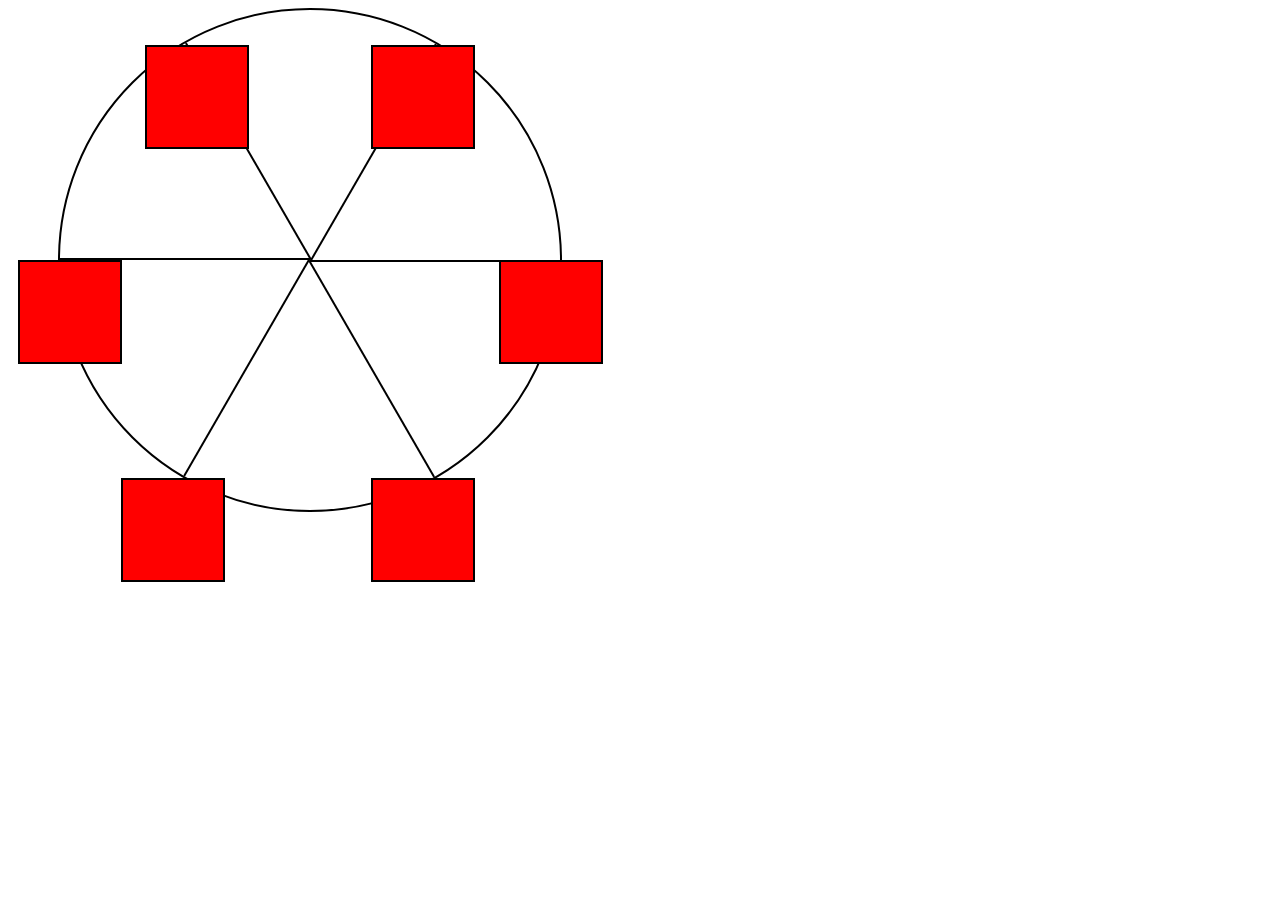
<file: CSS-Animation-ferriswheel/index.html>
<!DOCTYPE html>
<html lang="en">
  <head>
    <meta charset="UTF-8">
    <title>Ferris Wheel</title>
    <link rel="stylesheet" href="./styles.css">
  </head>
  <body>
    <div class="wheel">
      <span class="line"></span>
      <span class="line"></span>
      <span class="line"></span>
      <span class="line"></span>
      <span class="line"></span>
      <span class="line"></span>

      <div class="cabin"></div>
      <div class="cabin"></div>
      <div class="cabin"></div>
      <div class="cabin"></div>
      <div class="cabin"></div>
      <div class="cabin"></div>
    </div>
  </body>
</html>
</file>
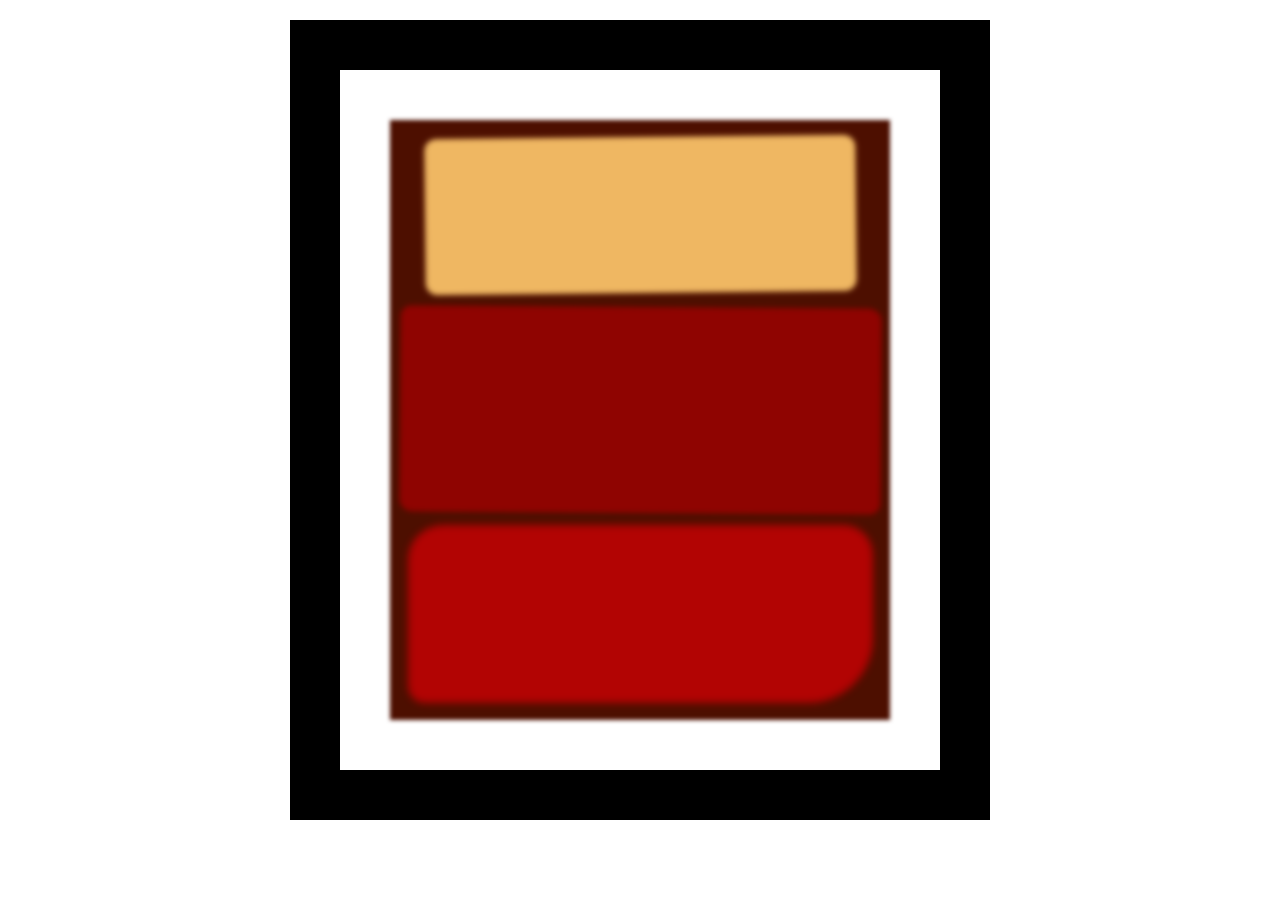
<file: CSS-Box-model-rothko-painting/index.html>
<!DOCTYPE html>
<html lang="en">
  <head>
    <meta charset="UTF-8">
    <title>Rothko Painting</title>
    <link href="./styles.css" rel="stylesheet">
  </head>
  <body>
    <div class="frame">
      <div class="canvas">
        <div class="one"></div>
        <div class="two"></div>
        <div class="three"></div>
      </div>
    </div>
  </body>
</html>
</file>
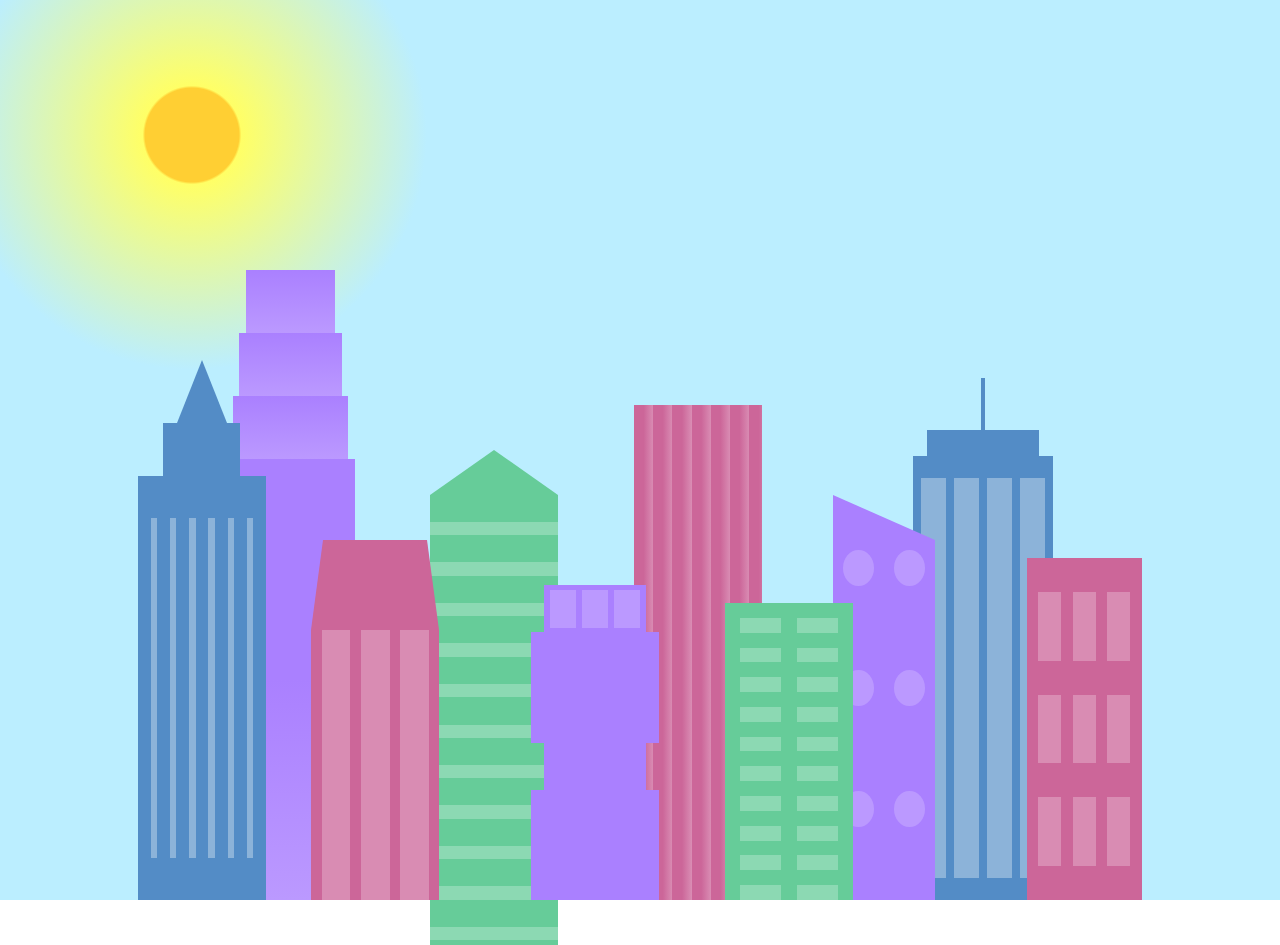
<file: CSS-variables-skylines/index.html>
<!DOCTYPE html>
<html lang="en">    
  <head>
    <meta charset="UTF-8">
    <title>City Skyline</title>
    <link href="styles.css" rel="stylesheet" />   
  </head>

  <body>
    <div class="background-buildings sky">
      <div></div>
      <div></div>
      <div class="bb1 building-wrap">
        <div class="bb1a bb1-window"></div>
        <div class="bb1b bb1-window"></div>
        <div class="bb1c bb1-window"></div>
        <div class="bb1d"></div>
      </div>
      <div class="bb2">
        <div class="bb2a"></div>
        <div class="bb2b"></div>
      </div>
      <div class="bb3"></div>
      <div></div>
      <div class="bb4 building-wrap">
        <div class="bb4a"></div>
        <div class="bb4b"></div>
        <div class="bb4c window-wrap">
          <div class="bb4-window"></div>
          <div class="bb4-window"></div>
          <div class="bb4-window"></div>
          <div class="bb4-window"></div>
        </div>
      </div>
      <div></div>
      <div></div>
    </div>

    <div class="foreground-buildings">
      <div></div>
      <div></div>
      <div class="fb1 building-wrap">
        <div class="fb1a"></div>
        <div class="fb1b"></div>
        <div class="fb1c"></div>
      </div>
      <div class="fb2">
        <div class="fb2a"></div>
        <div class="fb2b window-wrap">
          <div class="fb2-window"></div>
          <div class="fb2-window"></div>
          <div class="fb2-window"></div>
        </div>
      </div>
      <div></div>
      <div class="fb3 building-wrap">
        <div class="fb3a window-wrap">
          <div class="fb3-window"></div>
          <div class="fb3-window"></div>
          <div class="fb3-window"></div>
        </div>
        <div class="fb3b"></div>
        <div class="fb3a"></div>
        <div class="fb3b"></div>
      </div>
      <div class="fb4">
        <div class="fb4a"></div>
        <div class="fb4b">
          <div class="fb4-window"></div>
          <div class="fb4-window"></div>
          <div class="fb4-window"></div>
          <div class="fb4-window"></div>
          <div class="fb4-window"></div>
          <div class="fb4-window"></div>
        </div>
      </div>
      <div class="fb5"></div>
      <div class="fb6"></div>
      <div></div>
      <div></div>
    </div>
  </body>
</html>
</file>
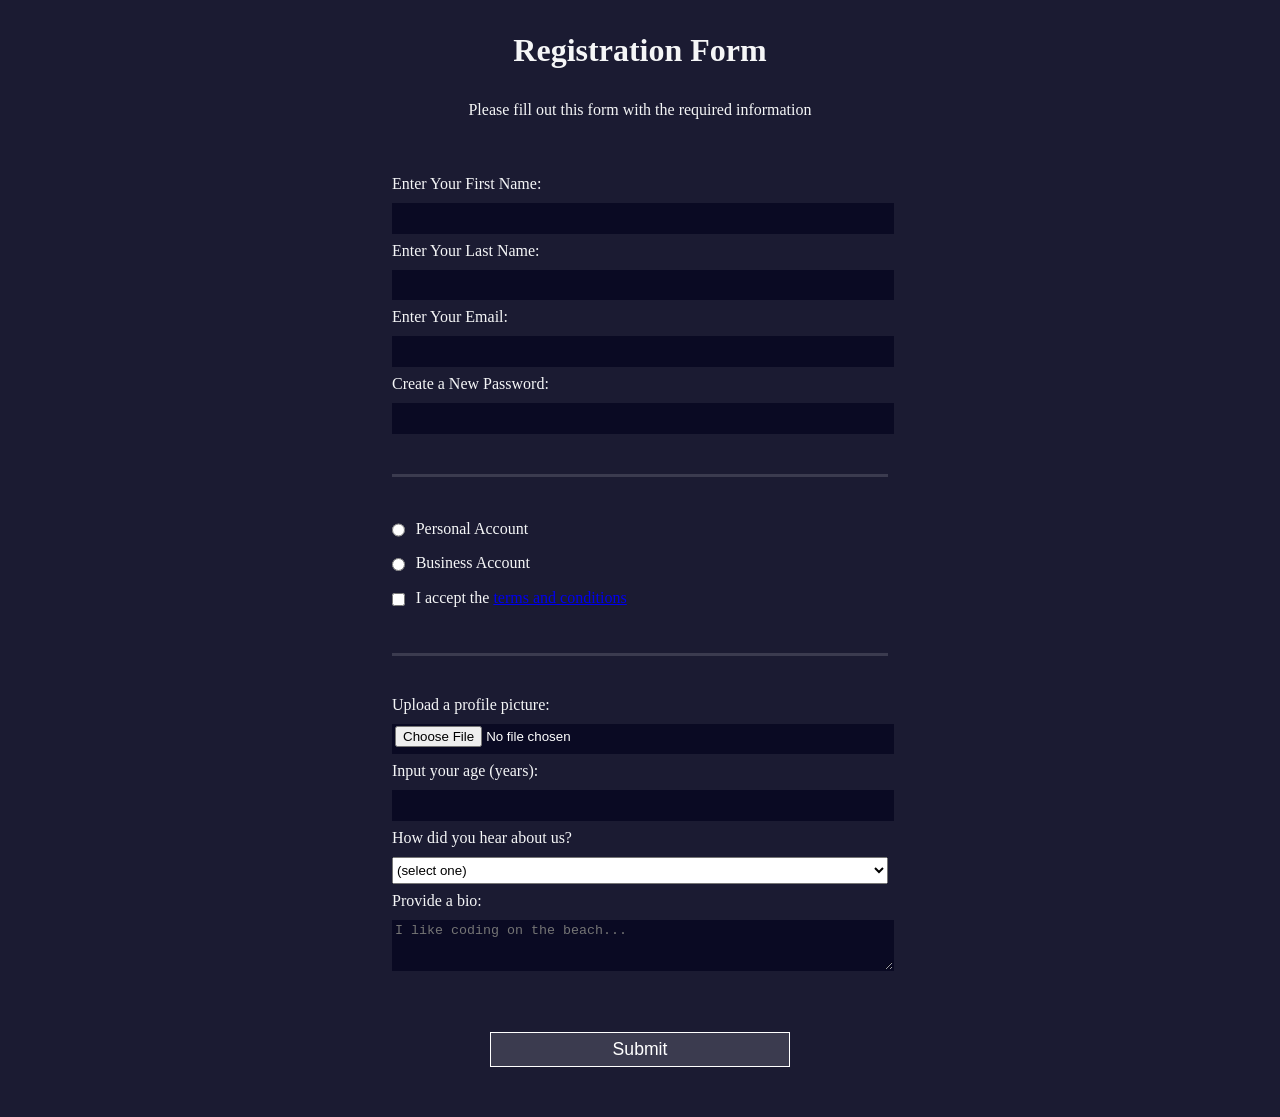
<file: HTML-forms-registeration-form/index.html>
<!DOCTYPE html>
<html lang="en">
  <head>
    <meta charset="UTF-8">
    <title>Registration Form</title>
    <link rel="stylesheet" href="styles.css" />
  </head>
  <body>
    <h1>Registration Form</h1>
    <p>Please fill out this form with the required information</p>
    <form method="post" action='https://register-demo.freecodecamp.org'>
      <fieldset>
        <label for="first-name">Enter Your First Name: <input id="first-name" name="first-name" type="text" required /></label>
        <label for="last-name">Enter Your Last Name: <input id="last-name" name="last-name" type="text" required /></label>
        <label for="email">Enter Your Email: <input id="email" name="email" type="email" required /></label>
        <label for="new-password">Create a New Password: <input id="new-password" name="new-password" type="password" pattern="[a-z0-5]{8,}" required /></label>
      </fieldset>
      <fieldset>
        <label for="personal-account"><input id="personal-account" type="radio" name="account-type" class="inline" /> Personal Account</label>
        <label for="business-account"><input id="business-account" type="radio" name="account-type" class="inline" /> Business Account</label>
        <label for="terms-and-conditions">
          <input id="terms-and-conditions" type="checkbox" required name="terms-and-conditions" class="inline" /> I accept the <a href="https://www.freecodecamp.org/news/terms-of-service/">terms and conditions</a>
        </label>
      </fieldset>
      <fieldset>
        <label for="profile-picture">Upload a profile picture: <input id="profile-picture" type="file" name="file" /></label>
        <label for="age">Input your age (years): <input id="age" type="number" name="age" min="13" max="120" /></label>
        <label for="referrer">How did you hear about us?
          <select id="referrer" name="referrer">
            <option value="">(select one)</option>
            <option value="1">freeCodeCamp News</option>
            <option value="2">freeCodeCamp YouTube Channel</option>
            <option value="3">freeCodeCamp Forum</option>
            <option value="4">Other</option>
          </select>
        </label>
        <label for="bio">Provide a bio:
          <textarea id="bio" name="bio" rows="3" cols="30" placeholder="I like coding on the beach..."></textarea>
        </label>
      </fieldset>
      <input type="submit" value="Submit" />
    </form>
  </body>
</html>
</file>
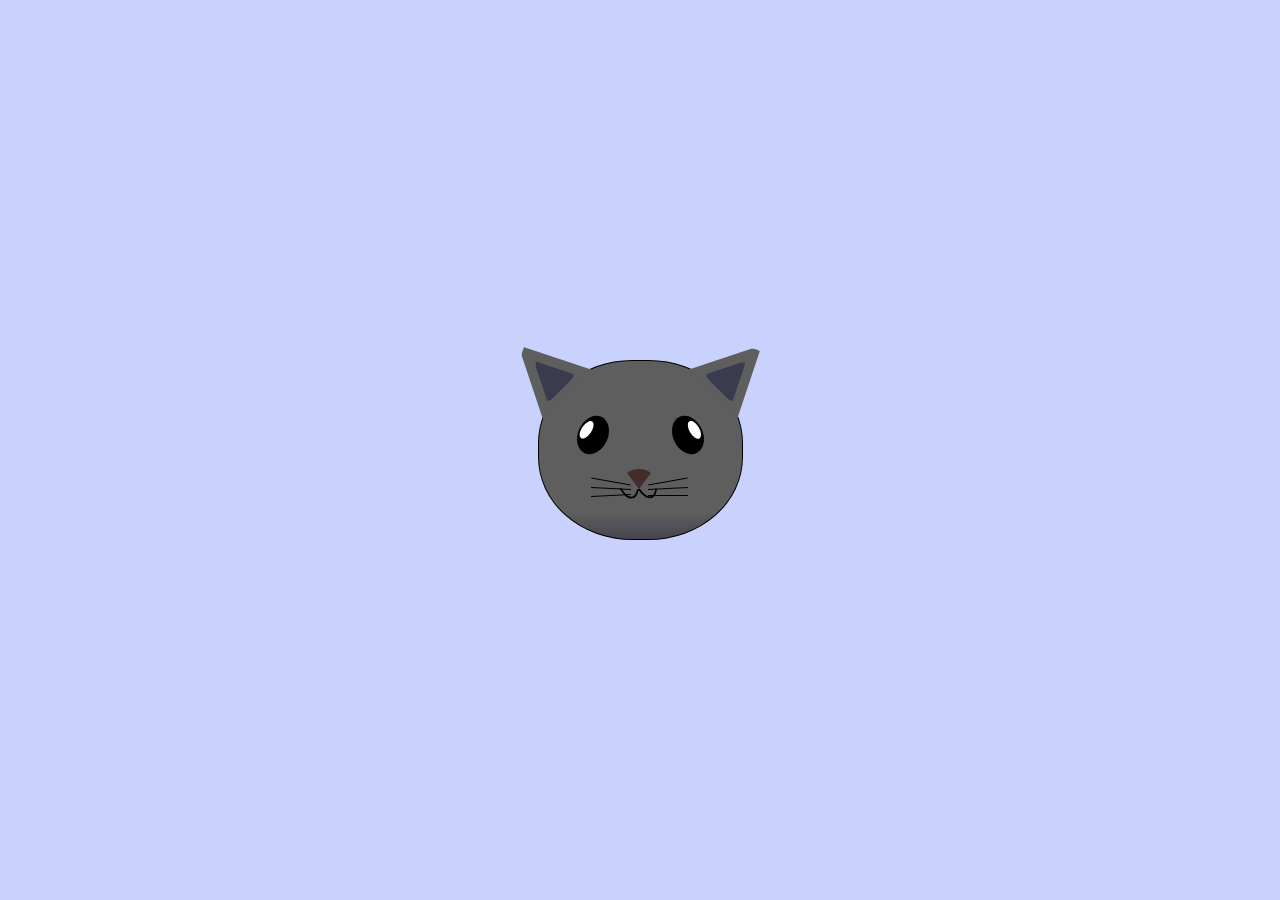
<file: Intermediate-css-cat-painting/index.html>
<!DOCTYPE html>
<html lang="en">
<head>
    <meta charset="UTF-8">
    <title>fCC Cat Painting</title>
    <link rel="stylesheet" href="./styles.css">
</head>
<body>
    <main>
      <div class="cat-head">
        <div class="cat-ears">
          <div class="cat-left-ear">
            <div class="cat-left-inner-ear"></div>
          </div>
          <div class="cat-right-ear">
            <div class="cat-right-inner-ear"></div>
          </div>
        </div>

        <div class="cat-eyes">
          <div class="cat-left-eye">
            <div class="cat-left-inner-eye"></div>
          </div>
          <div class="cat-right-eye">
            <div class="cat-right-inner-eye"></div>
          </div>
        </div>
        
        <div class="cat-nose"></div>

        <div class="cat-mouth">
          <div class="cat-mouth-line-left"></div>
          <div class="cat-mouth-line-right"></div>
        </div>

        <div class="cat-whiskers">
          <div class="cat-whiskers-left">
            <div class="cat-whisker-left-top"></div>
            <div class="cat-whisker-left-middle"></div>
            <div class="cat-whisker-left-bottom"></div>
          </div>
          <div class="cat-whiskers-right">
            <div class="cat-whisker-right-top"></div>
            <div class="cat-whisker-right-middle"></div>
            <div class="cat-whisker-right-bottom"></div>
          </div>
        </div>

      </div>
    </main>
</body>
</html>
</file>
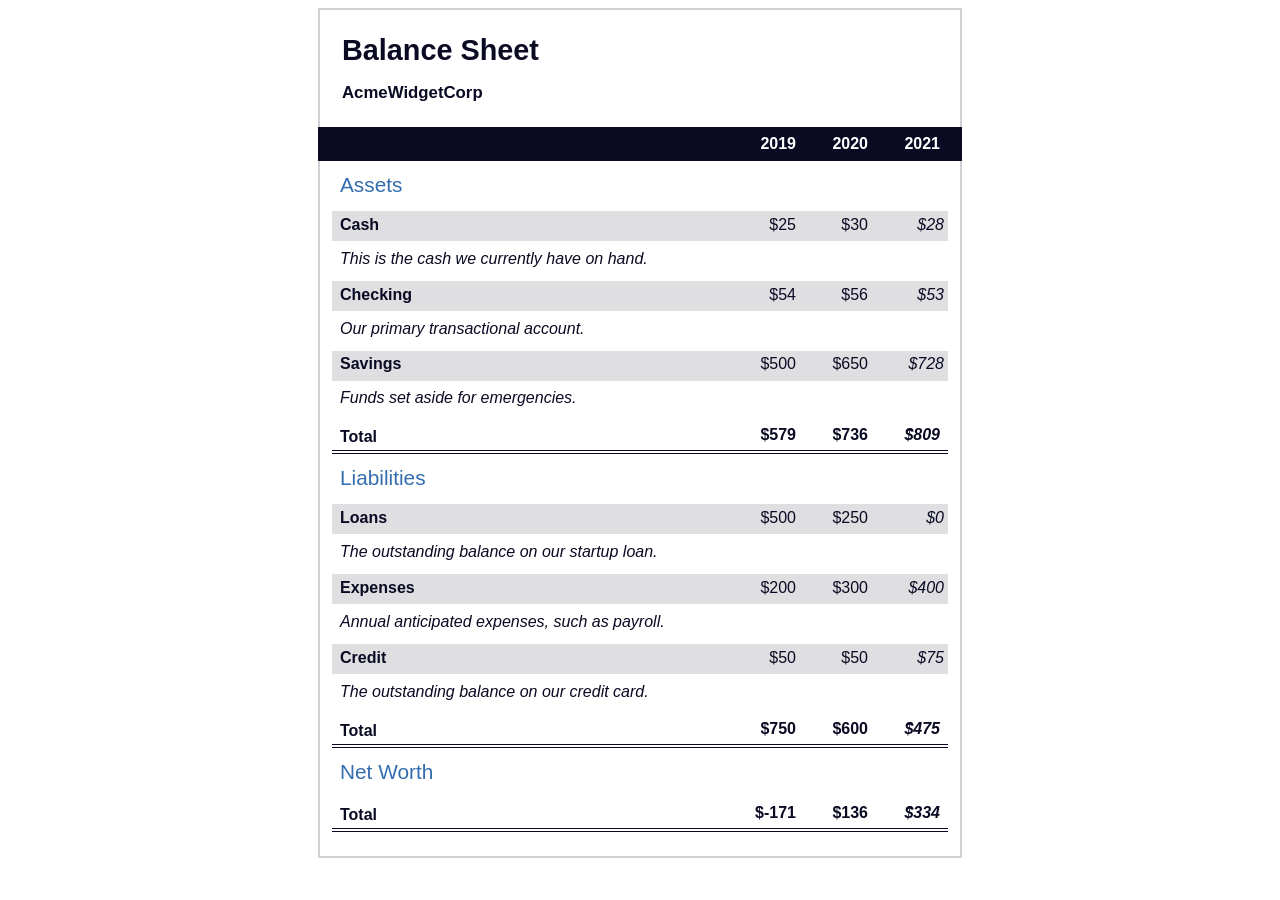
<file: Psudo-selector-balance-sheet/index.html>
<!DOCTYPE html>
<html lang="en">
  <head>
    <meta charset="UTF-8">
    <meta name="viewport" content="width=device-width, initial-scale=1.0">
    <title>Balance Sheet</title>
    <link rel="stylesheet" href="./styles.css">
  </head>
  <body>
    <main>
      <section>
        <h1>
          <span class="flex">
            <span>AcmeWidgetCorp</span>
            <span>Balance Sheet</span>
          </span>
        </h1>
        <div id="years" aria-hidden="true">
          <span class="year">2019</span>
          <span class="year">2020</span>
          <span class="year">2021</span>
        </div>
        <div class="table-wrap">
          <table>
            <caption>Assets</caption>
            <thead>
              <tr>
                <td></td>
                <th><span class="sr-only year">2019</span></th>
                <th><span class="sr-only year">2020</span></th>
                <th class="current"><span class="sr-only year">2021</span></th>
              </tr>
            </thead>
            <tbody>
              <tr class="data">
                <th>Cash <span class="description">This is the cash we currently have on hand.</span></th>
                <td>$25</td>
                <td>$30</td>
                <td class="current">$28</td>
              </tr>
              <tr class="data">
                <th>Checking <span class="description">Our primary transactional account.</span></th>
                <td>$54</td>
                <td>$56</td>
                <td class="current">$53</td>
              </tr>
              <tr class="data">
                <th>Savings <span class="description">Funds set aside for emergencies.</span></th>
                <td>$500</td>
                <td>$650</td>
                <td class="current">$728</td>
              </tr>
              <tr class="total">
                <th>Total <span class="sr-only">Assets</span></th>
                <td>$579</td>
                <td>$736</td>
                <td class="current">$809</td>
              </tr>
            </tbody>
          </table>
          <table>
            <caption>Liabilities</caption>
            <thead>
              <tr>
              <td></td>
              <th><span class="sr-only">2019</span></th>
              <th><span class="sr-only">2020</span></th>
              <th><span class="sr-only">2021</span></th>
              </tr>
            </thead>
            <tbody>
              <tr class="data">
                <th>Loans <span class="description">The outstanding balance on our startup loan.</span></th>
                <td>$500</td>
                <td>$250</td>
                <td class="current">$0</td>
              </tr>
              <tr class="data">
                <th>Expenses <span class="description">Annual anticipated expenses, such as payroll.</span></th>
                <td>$200</td>
                <td>$300</td>
                <td class="current">$400</td>
              </tr>
              <tr class="data">
                <th>Credit <span class="description">The outstanding balance on our credit card.</span></th>
                <td>$50</td>
                <td>$50</td>
                <td class="current">$75</td>
              </tr>
              <tr class="total">
                <th>Total <span class="sr-only">Liabilities</span></th>
                <td>$750</td>
                <td>$600</td>
                <td class="current">$475</td>
              </tr>
            </tbody>
          </table>
          <table>
            <caption>Net Worth</caption>
            <thead>
              <tr>
              <td></td>
              <th><span class="sr-only">2019</span></th>
              <th><span class="sr-only">2020</span></th>
              <th><span class="sr-only">2021</span></th>
              </tr>
            </thead>
            <tbody>
              <tr class="total">
                <th>Total <span class="sr-only">Net Worth</span></th>
                <td>$-171</td>
                <td>$136</td>
                <td class="current">$334</td>
              </tr>
            </tbody>
          </table>
        </div>
      </section>
    </main>
  </body>
</html>
</file>
<file: CSS-Animation-ferriswheel/styles.css>
.wheel {
  border: 2px solid black;
  border-radius: 50%;
  margin-left: 50px;
  position: absolute;
  height: 55vw;
  width: 55vw;
  max-width: 500px;
  max-height: 500px;
  animation-name: wheel;
  animation-duration: 10s;
  animation-iteration-count: infinite;
  animation-timing-function: linear;
}

.line {
  background-color: black;
  width: 50%;
  height: 2px;
  position: absolute;
  top: 50%;
  left: 50%;
  transform-origin: 0% 0%;
}

.line:nth-of-type(2) {
  transform: rotate(60deg);
}
.line:nth-of-type(3) {
  transform: rotate(120deg);
}
.line:nth-of-type(4) {
  transform: rotate(180deg);
}
.line:nth-of-type(5) {
  transform: rotate(240deg);
}
.line:nth-of-type(6) {
  transform: rotate(300deg);
}

.cabin {
  background-color: red;
  width: 20%;
  height: 20%;
  position: absolute;
  border: 2px solid;
  transform-origin: 50% 0%;
  animation: cabins 10s ease-in-out infinite;
}

.cabin:nth-of-type(1) {
  right: -8.5%;
  top: 50%;
}
.cabin:nth-of-type(2) {
  right: 17%;
  top: 93.5%;
}
.cabin:nth-of-type(3) {
  right: 67%;
  top: 93.5%;
}
.cabin:nth-of-type(4) {
  left: -8.5%;
  top: 50%;
}
.cabin:nth-of-type(5) {
  left: 17%;
  top: 7%;
}
.cabin:nth-of-type(6) {
  right: 17%;
  top: 7%;
}

@keyframes wheel {
   0% {
     transform: rotate(0deg);
   }
   100% {
     transform: rotate(360deg);
   }
}

@keyframes cabins {
  0% {
    transform: rotate(0deg);
  }
  25% {
    background-color: yellow;
  }
  50% {
    background-color: purple;
  }
  100% {
    transform: rotate(-360deg);
  }
}
</file>
<file: CSS-Box-model-rothko-painting/styles.css>
.canvas {
  width: 500px;
  height: 600px;
  background-color: #4d0f00;
  overflow: hidden;
  filter: blur(2px);
}

.frame {
  border: 50px solid black;
  width: 500px;
  padding: 50px;
  margin: 20px auto;
}

.one {
  width: 425px;
  height: 150px;
  background-color: #efb762;
  margin: 20px auto;
  box-shadow: 0 0 3px 3px #efb762;
  border-radius: 9px;
  transform: rotate(-0.6deg);
}

.two {
  width: 475px;
  height: 200px;
  background-color: #8f0401;
  margin: 0 auto 20px;
  box-shadow: 0 0 3px 3px #8f0401;
  border-radius: 8px 10px;
  transform: rotate(0.4deg);
}

.one, .two {
  filter: blur(1px);
}

.three {
  width: 91%;
  height: 28%;
  background-color: #b20403;
  margin: auto;
  filter: blur(2px);
  box-shadow: 0 0 5px 5px #b20403;
  border-radius: 30px 25px 60px 12px;

}
</file>
<file: CSS-variables-skylines/styles.css>
:root {
  --building-color1: #aa80ff;
  --building-color2: #66cc99;
  --building-color3: #cc6699;
  --building-color4: #538cc6;
  --window-color1: #bb99ff;
  --window-color2: #8cd9b3;
  --window-color3: #d98cb3;
  --window-color4: #8cb3d9;
}

* {
  box-sizing: border-box;
}

body {
  height: 100vh;
  margin: 0;
  overflow: hidden;
}

.background-buildings, .foreground-buildings {
  width: 100%;
  height: 100%;
  display: flex;
  align-items: flex-end;
  justify-content: space-evenly;
  position: absolute;
  top: 0;
}

.building-wrap {
  display: flex;
  flex-direction: column;
  align-items: center;
}

.window-wrap {
  display: flex;
  align-items: center;
  justify-content: space-evenly;
}

.sky {
  background: radial-gradient(
      closest-corner circle at 15% 15%,
      #ffcf33,
      #ffcf33 20%,
      #ffff66 21%,
      #bbeeff 100%
    );
}

/* BACKGROUND BUILDINGS - "bb" stands for "background building" */
.bb1 {
  width: 10%;
  height: 70%;
}

.bb1a {
  width: 70%;
}
  
.bb1b {
  width: 80%;
}
  
.bb1c {
  width: 90%;
}

.bb1d {
  width: 100%;
  height: 70%;
  background: linear-gradient(
      var(--building-color1) 50%,
      var(--window-color1)
    );
}

.bb1-window {
  height: 10%;
  background: linear-gradient(
      var(--building-color1),
      var(--window-color1)
    );
}

.bb2 {
  width: 10%;
  height: 50%;
}

.bb2a {
  border-bottom: 5vh solid var(--building-color2);
  border-left: 5vw solid transparent;
  border-right: 5vw solid transparent;
}

.bb2b {
  width: 100%;
  height: 100%;
  background: repeating-linear-gradient(
      var(--building-color2),
      var(--building-color2) 6%,
      var(--window-color2) 6%,
      var(--window-color2) 9%
    );
}

.bb3 {
  width: 10%;
  height: 55%;
  background: repeating-linear-gradient(
      90deg,
      var(--building-color3),
      var(--building-color3),
      var(--window-color3) 15%
    );
}

.bb4 {
  width: 11%;
  height: 58%;
}

.bb4a {
  width: 3%;
  height: 10%;
  background-color: var(--building-color4);
}

.bb4b {
  width: 80%;
  height: 5%;
  background-color: var(--building-color4);
}
  
.bb4c {
  width: 100%;
  height: 85%;
  background-color: var(--building-color4);
}

.bb4-window {
  width: 18%;
  height: 90%;
  background-color: var(--window-color4);
}

/* FOREGROUND BUILDINGS - "fb" stands for "foreground building" */
.fb1 {
  width: 10%;
  height: 60%;
}

.fb1a {
  border-bottom: 7vh solid var(--building-color4);
  border-left: 2vw solid transparent;
  border-right: 2vw solid transparent;
}

.fb1b {
  width: 60%;
  height: 10%;
  background-color: var(--building-color4);
}
  
.fb1c {
  width: 100%;
  height: 80%;
  background: repeating-linear-gradient(
      90deg,
      var(--building-color4),
      var(--building-color4) 10%,
      transparent 10%,
      transparent 15%
    ),
    repeating-linear-gradient(
      var(--building-color4),
      var(--building-color4) 10%,
      var(--window-color4) 10%,
      var(--window-color4) 90%
    );
}

.fb2 {
  width: 10%;
  height: 40%;
}

.fb2a {
  width: 100%;
  border-bottom: 10vh solid var(--building-color3);
  border-left: 1vw solid transparent;
  border-right: 1vw solid transparent;
}

.fb2b {
  width: 100%;
  height: 75%;
  background-color: var(--building-color3);
}

.fb2-window {
  width: 22%;
  height: 100%;
  background-color: var(--window-color3);
}

.fb3 {
  width: 10%;
  height: 35%;
}
  
.fb3a {
  width: 80%;
  height: 15%;
  background-color: var(--building-color1);
}
  
.fb3b {
  width: 100%;
  height: 35%;
  background-color: var(--building-color1);
}

.fb3-window {
  width: 25%;
  height: 80%;
  background-color: var(--window-color1);
}

.fb4 {
  width: 8%;
  height: 45%;
  position: relative;
  left: 10%;
}

.fb4a {
  border-top: 5vh solid transparent;
  border-left: 8vw solid var(--building-color1);
}

.fb4b {
  width: 100%;
  height: 89%;
  background-color: var(--building-color1);
  display: flex;
  flex-wrap: wrap;
}

.fb4-window {
  width: 30%;
  height: 10%;
  border-radius: 50%;
  background-color: var(--window-color1);
  margin: 10%;
}

.fb5 {
  width: 10%;
  height: 33%;
  position: relative;
  right: 10%;
  background: repeating-linear-gradient(
      var(--building-color2),
      var(--building-color2) 5%,
      transparent 5%,
      transparent 10%
    ),
    repeating-linear-gradient(
      90deg,
      var(--building-color2),
      var(--building-color2) 12%,
      var(--window-color2) 12%,
      var(--window-color2) 44%
    );
}

.fb6 {
  width: 9%;
  height: 38%;
  background: repeating-linear-gradient(
      90deg,
      var(--building-color3),
      var(--building-color3) 10%,
      transparent 10%,
      transparent 30%
    ),
    repeating-linear-gradient(
      var(--building-color3),
      var(--building-color3) 10%,
      var(--window-color3) 10%,
      var(--window-color3) 30%
    );
}

@media (max-width: 1000px) {
  :root {
    --building-color1: #000;
    --building-color2: #000;
    --building-color3: #000;
    --building-color4: #000;
    --window-color1:#777;
    --window-color2:#777;
    --window-color3:#777;
    --window-color4:#777;
  }
  .sky {
    background: radial-gradient(
        closest-corner circle at 15% 15%,
        #ccc,
        #ccc 20%,
        #445 21%,
        #223 100%
      );
  }
}
</file>
<file: HTML-forms-registeration-form/styles.css>
body {
  width: 100%;
  height: 100vh;
  margin: 0;
  background-color: #1b1b32;
  color: #f5f6f7;
  font-family: Tahoma;
  font-size: 16px;
}

h1, p {
  margin: 1em auto;
  text-align: center;
}

form {
  width: 60vw;
  max-width: 500px;
  min-width: 300px;
  margin: 0 auto;
  padding-bottom: 2em;
}

fieldset {
  border: none;
  padding: 2rem 0;
  border-bottom: 3px solid #3b3b4f;
}

fieldset:last-of-type {
  border-bottom: none;
}

label {
  display: block;
  margin: 0.5rem 0;
}

input,
textarea,
select {
  margin: 10px 0 0 0;
  width: 100%;
  min-height: 2em;
}

input, textarea {
  background-color: #0a0a23;
  border: 1px solid #0a0a23;
  color: #ffffff;
}

.inline {
  width: unset;
  margin: 0 0.5em 0 0;
  vertical-align: middle;
}

input[type="submit"] {
  display: block;
  width: 60%;
  margin: 1em auto;
  height: 2em;
  font-size: 1.1rem;
  background-color: #3b3b4f;
  border-color: white;
  min-width: 300px;
}

input[type="file"] {
  padding: 1px 2px;
}
</file>
<file: Intermediate-css-cat-painting/styles.css>
* {
  box-sizing: border-box;
}

body {
  background-color: #c9d2fc;
}

.cat-head {
  position: absolute;
  right: 0;
  left: 0;
  top: 0;
  bottom: 0;
  margin: auto;
  background: linear-gradient(#5e5e5e 85%, #45454f 100%);
  width: 205px;
  height: 180px;
  border: 1px solid #000;
  border-radius: 46%;
}

.cat-left-ear {
  position: absolute;
  top: -26px;
  left: -31px;
  z-index: 1;
  border-top-left-radius: 90px;
  border-top-right-radius: 10px;
  transform: rotate(-45deg);
  border-left: 35px solid transparent;
  border-right: 35px solid transparent;
  border-bottom: 70px solid #5e5e5e;
}

.cat-right-ear {
  position: absolute;
  top: -26px;
  left: 163px;
  z-index: 1;
  transform: rotate(45deg);
  border-top-left-radius: 90px;
  border-top-right-radius: 10px;
  border-left: 35px solid transparent;
  border-right: 35px solid transparent;
  border-bottom: 70px solid #5e5e5e;
}

.cat-left-inner-ear {
  position: absolute;
  top: 22px;
  left: -20px;
  border-top-left-radius: 90px;
  border-top-right-radius: 10px;
  border-bottom-right-radius: 40%;
  border-bottom-left-radius: 40%;
  border-left: 20px solid transparent;
  border-right: 20px solid transparent;
  border-bottom: 40px solid #3b3b4f;
}

.cat-right-inner-ear {
  position: absolute;
  top: 22px;
  left: -20px;
  border-top-left-radius: 90px;
  border-top-right-radius: 10px;
  border-bottom-right-radius: 40%;
  border-bottom-left-radius: 40%;
  border-left: 20px solid transparent;
  border-right: 20px solid transparent;
  border-bottom: 40px solid #3b3b4f;
}

.cat-left-eye {
  position: absolute;
  top: 54px;
  left: 39px;
  border-radius: 60%;
  transform: rotate(25deg);
  width: 30px;
  height: 40px;
  background-color: #000;
}

.cat-right-eye {
  position: absolute;
  top: 54px;
  left: 134px;
  border-radius: 60%;
  transform: rotate(-25deg);
  width: 30px;
  height: 40px;
  background-color: #000;
}

.cat-left-inner-eye {
  position: absolute;
  top: 8px;
  left: 2px;
  width: 10px;
  height: 20px;
  transform: rotate(10deg);
  background-color: #fff;
  border-radius: 60%;
}

.cat-right-inner-eye {
  position: absolute;
  top: 8px;
  left: 18px;
  transform: rotate(-5deg);
  width: 10px;
  height: 20px;
  background-color: #fff;
  border-radius: 60%;
}

.cat-nose {
  position: absolute;
  top: 108px;
  left: 85px;
  border-top-left-radius: 50%;
  border-bottom-right-radius: 50%;
  border-bottom-left-radius: 50%;
  transform: rotate(180deg);
  border-left: 15px solid transparent;
  border-right: 15px solid transparent;
  border-bottom: 20px solid #442c2c;
}

.cat-mouth div {
  width: 30px;
  height: 50px;
  border: 2px solid #000;
  border-radius: 190%/190px 150px 0 0;
  border-color: black transparent transparent transparent;
}

.cat-mouth-line-left {
  position: absolute;
  top: 88px;
  left: 74px;
  transform: rotate(170deg);
}

.cat-mouth-line-right {
  position: absolute;
  top: 88px;
  left: 91px;
  transform: rotate(165deg);
}

.cat-whiskers-left div {
  width: 40px;
  height: 1px;
  background-color: #000;
}

.cat-whiskers-right div {
  width: 40px;
  height: 1px;
  background-color: #000;
}

.cat-whisker-left-top {
  position: absolute;
  top: 120px;
  left: 52px;
  transform: rotate(10deg);
}

.cat-whisker-left-middle {
  position: absolute;
  top: 127px;
  left: 52px;
  transform: rotate(3deg);
}

.cat-whisker-left-bottom {
  position: absolute;
  top: 134px;
  left: 52px;
  transform: rotate(-3deg);
}

.cat-whisker-right-top {
  position: absolute;
  top: 120px;
  left: 109px;
  transform: rotate(-10deg);
}

.cat-whisker-right-middle {
  position: absolute;
  top: 127px;
  left: 109px;
  transform: rotate(-3deg);
}

.cat-whisker-right-bottom {
  position: absolute;
  top: 134px;
  left: 109px;
  
}
</file>
<file: Psudo-selector-balance-sheet/styles.css>
span[class~="sr-only"] {
  border: 0 !important;
  clip: rect(1px, 1px, 1px, 1px) !important;
  clip-path: inset(50%) !important;
  height: 1px !important;
  width: 1px !important;
  position: absolute !important;
  overflow: hidden !important;
  white-space: nowrap !important;
  padding: 0 !important;
  margin: -1px !important;
}

html {
  box-sizing: border-box;
}

body {
  font-family: sans-serif;
  color: #0a0a23;
}

h1 {
  max-width: 37.25rem;
  margin: 0 auto;
  padding: 1.5rem 1.25rem;
}

h1 .flex {
  display: flex;
  flex-direction: column-reverse;
  gap: 1rem;
}

h1 .flex span:first-of-type {
  font-size: 0.7em;
}

h1 .flex span:last-of-type {
  font-size: 1.2em;
}

section {
  max-width: 40rem;
  margin: 0 auto;
  border: 2px solid #d0d0d5;
}

#years {
  display: flex;
  justify-content: flex-end;
  position: sticky;
  z-index: 999;
  top: 0;
  background: #0a0a23;
  color: #fff;
  padding: 0.5rem calc(1.25rem + 2px) 0.5rem 0;
  margin: 0 -2px;
}

#years span[class] {
  font-weight: bold;
  width: 4.5rem;
  text-align: right;
}

.table-wrap {
  padding: 0 0.75rem 1.5rem 0.75rem;
}

table {
  border-collapse: collapse;
  border: 0;
  width: 100%;
  position: relative;
  margin-top: 3rem;
}

table caption {
  color: #356eaf;
  font-size: 1.3em;
  font-weight: normal;
  position: absolute;
  top: -2.25rem;
  left: 0.5rem;
}

tbody td {
  width: 100vw;
  min-width: 4rem;
  max-width: 4rem;
}

tbody th {
  width: calc(100% - 12rem);
}

tr[class="total"] {
  border-bottom: 4px double #0a0a23;
  font-weight: bold;
}

tr[class="total"] th {
  text-align: left;
  padding: 0.5rem 0 0.25rem 0.5rem;
}

tr.total td {
  text-align: right;
  padding: 0 0.25rem;
}

tr.total td:nth-of-type(3) {
  padding-right: 0.5rem;
}

tr.total:hover {
  background-color: #99c9ff;
}

td.current {
  font-style: italic;
}

tr.data {
  background-image: linear-gradient(to bottom, #dfdfe2 1.845rem, white 1.845rem);
}

tr.data th {
  text-align: left;
  padding-top: 0.3rem;
  padding-left: 0.5rem;
}

tr.data th .description {
  display: block;
  font-weight: normal;
  font-style: italic;
  padding: 1rem 0 0.75rem;
  margin-right: -13.5rem;
}

tr.data td {
  vertical-align: top;
  padding: 0.3rem 0.25rem 0;
  text-align: right;
}
</file>
